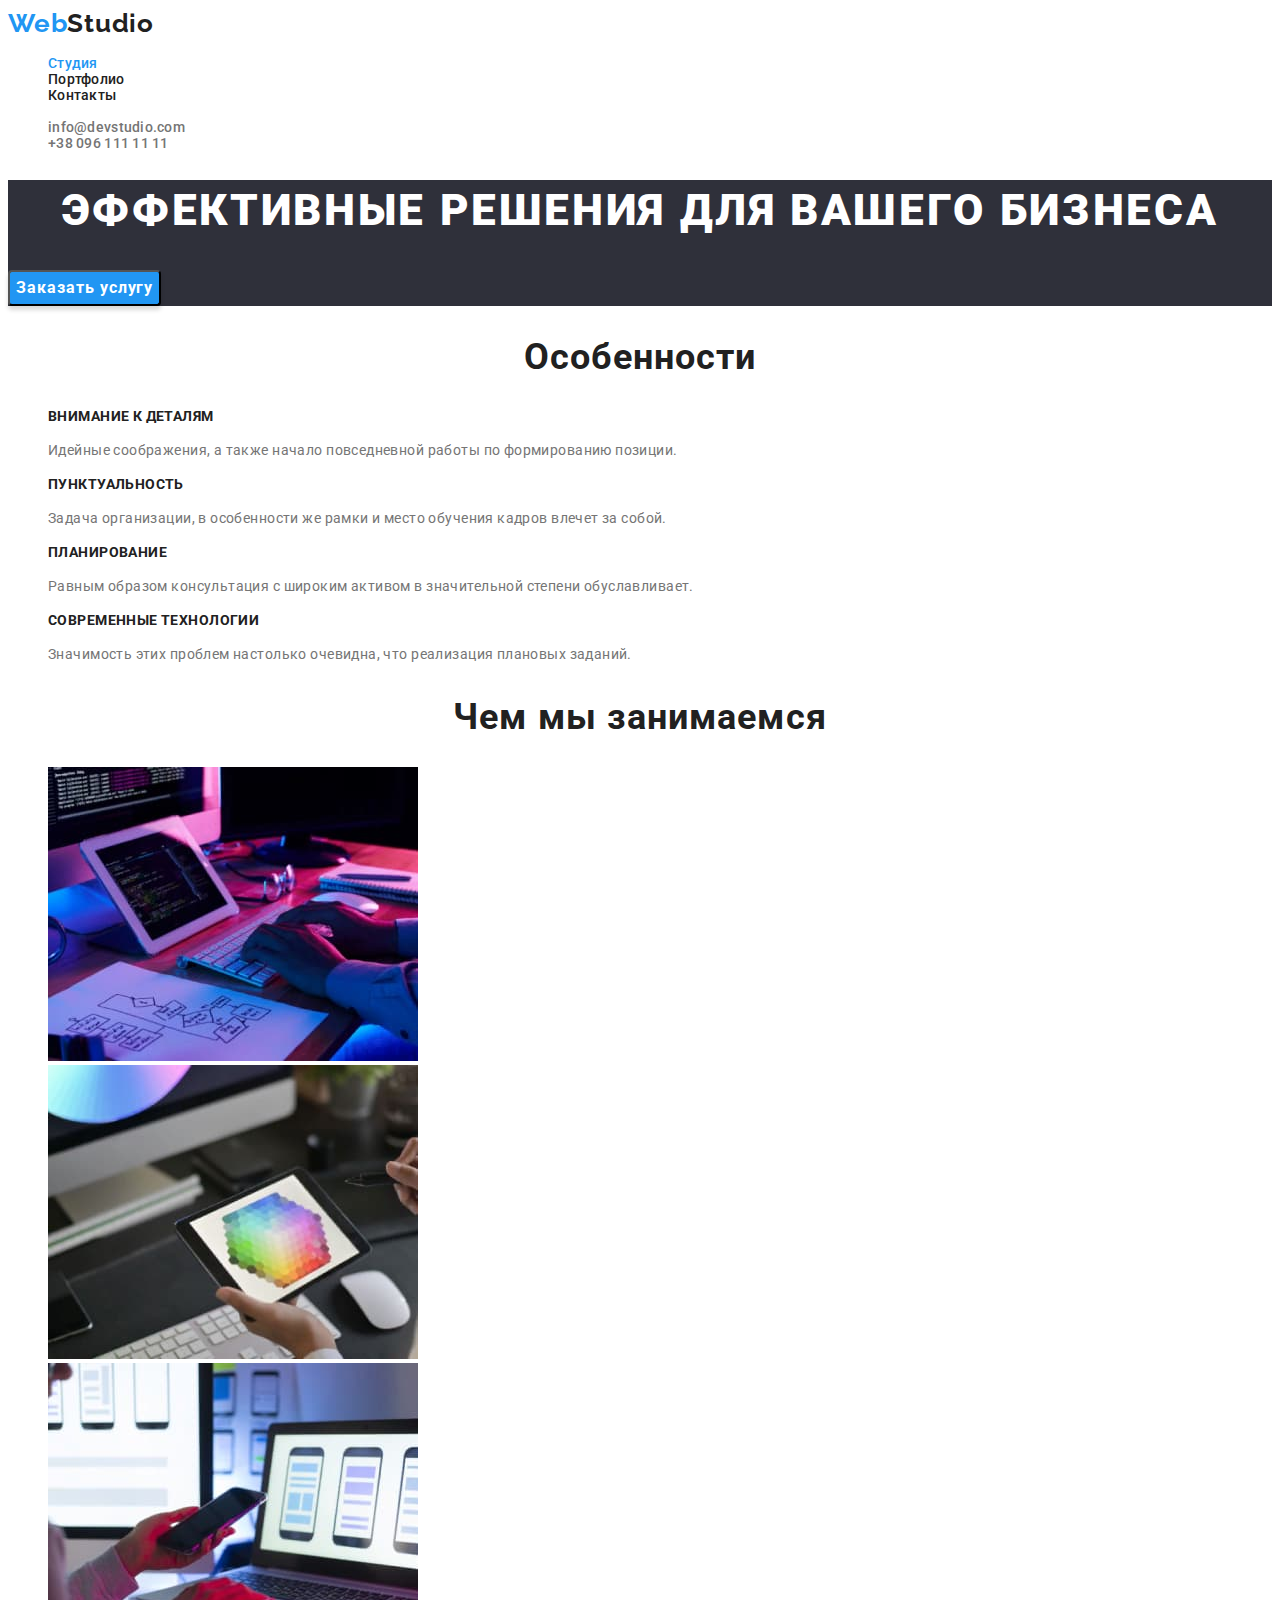
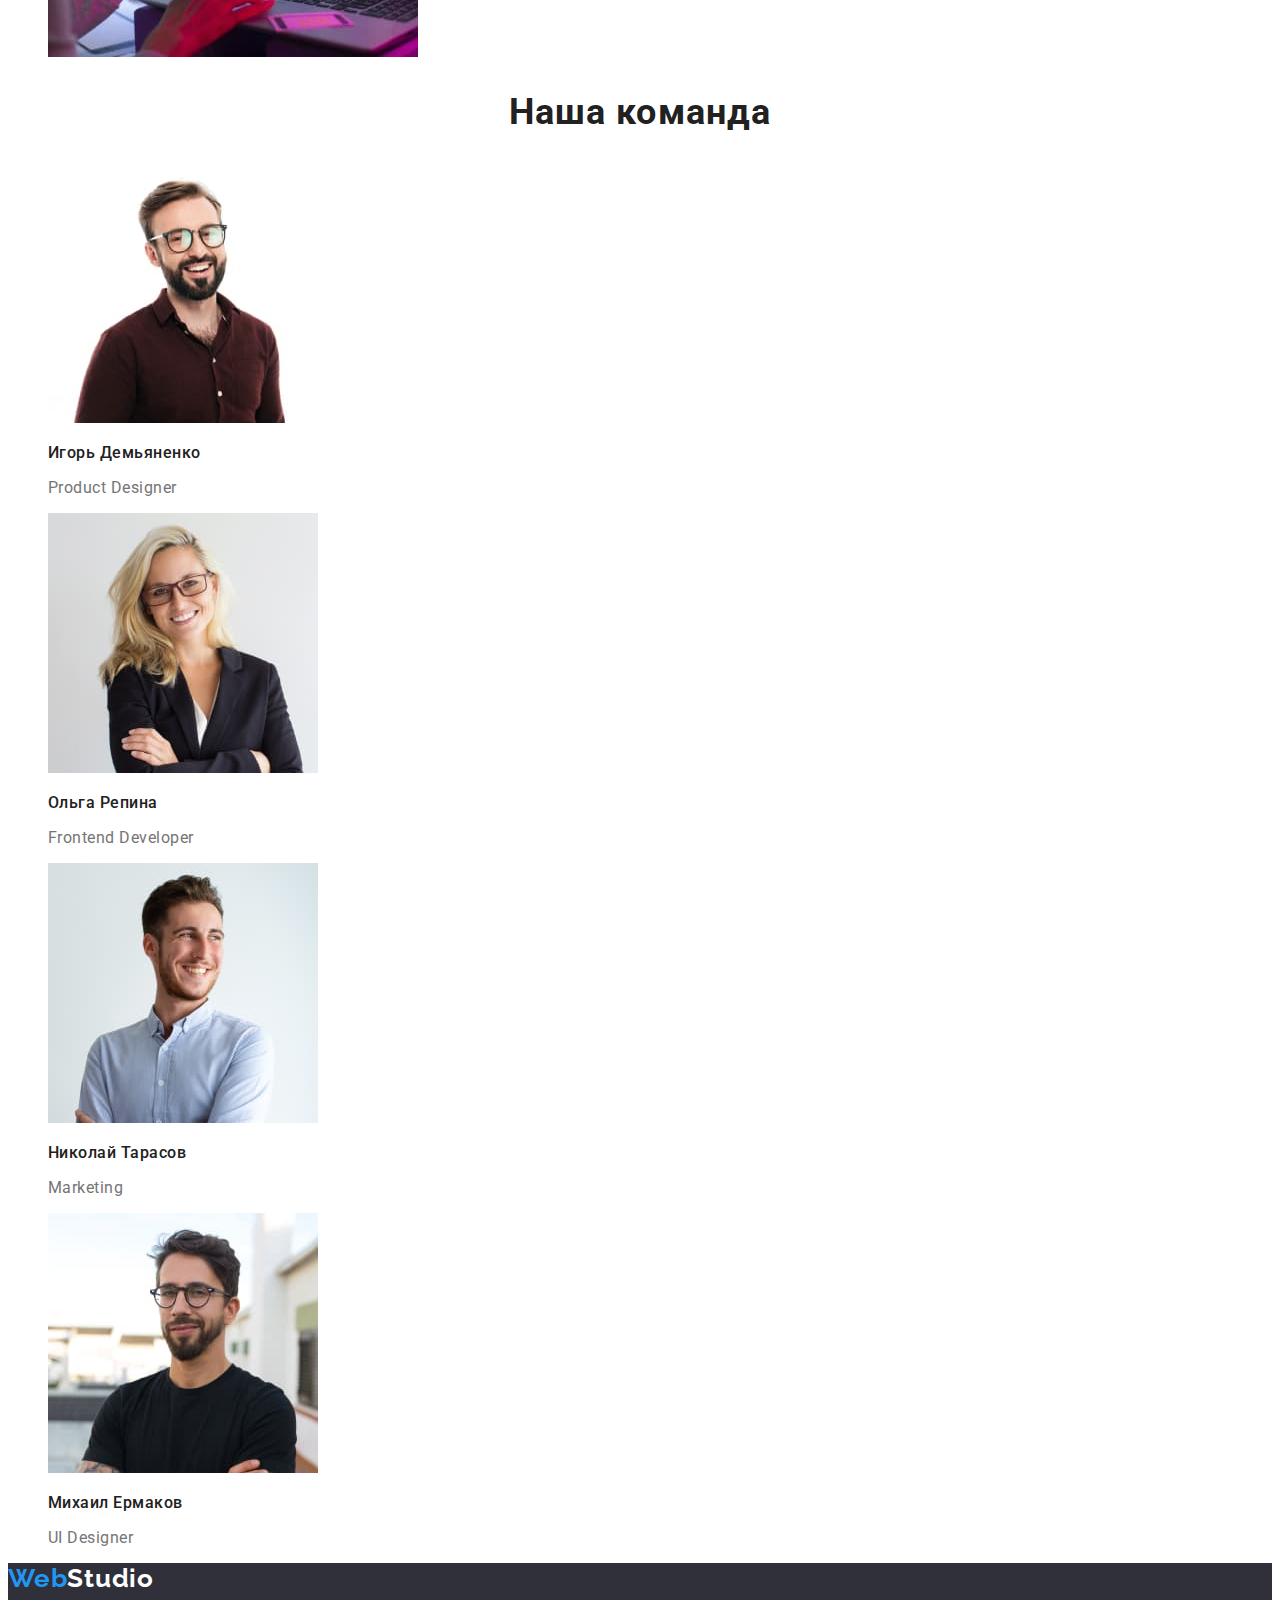
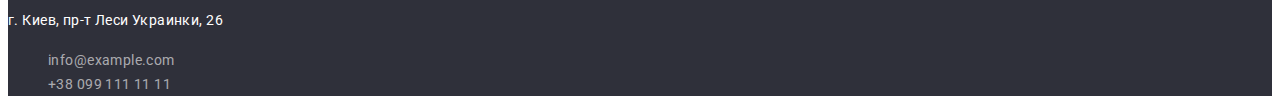
<file: index.html>
<!DOCTYPE html>
<html lang="ru">
<head>
    <meta charset="UTF-8">
    <meta http-equiv="X-UA-Compatible" content="IE=edge">
    <meta name="viewport" content="width=device-width, initial-scale=1.0">
    <title>Document</title>
    <link rel="stylesheet" href="./css/styles.css">
    <link rel="preconnect" href="https://fonts.googleapis.com">
    <link rel="preconnect" href="https://fonts.gstatic.com" crossorigin>
    <link href="https://fonts.googleapis.com/css2?family=Raleway:wght@700&family=Roboto:wght@400;500;700;900&display=swap"
        rel="stylesheet">
</head>
<body>
    <!-- header -->
    <header class="header">
        <nav class="navigation">
            <a class="logo" href=""><span class="logo-part">Web</span>Studio</a>
            <ul class="navigation-list list">
                <li class="navigation-item"> <a href="./index.html" class="link current">Студия</a> </li>
                <li class="navigation-item"> <a href="./portfolio.html" class="link">Портфолио</a> </li>
                <li class="navigation-item"> <a href="" class="link">Контакты</a> </li>
            </ul>
        </nav>
        <ul class="links list">
            <li class="link-item"> <a href="mailtoinfo@devstudio.com" class="link">info@devstudio.com</a> </li>
            <li class="link-item"> <a href="tel:+380961111111" class="link">+38 096 111 11 11</a> </li>
        </ul>
    </header>
    <main>
        <!-- hero -->
        <section class="hero">
            <h1 class="hero-title">Эффективные решения для вашего бизнеса</h1>
            <button type="button" class="main-btn">Заказать услугу</button>
        </section>
        <!-- specifics -->
        <section class="section">
            <h2 class="section-title">Особенности</h2>
            <ul class="list">
                <li class="item">
                    <h3 class="title">Внимание к деталям</h3>
                    <p class="section-text">Идейные соображения, а также начало повседневной работы по формированию позиции.</p>
                </li>
                <li class="item">
                    <h3 class="title">Пунктуальность</h3>
                    <p class="section-text">Задача организации, в особенности же рамки и место обучения кадров влечет за собой.</p>
                </li>
                <li class="item">
                    <h3 class="title">Планирование</h3>
                    <p class="section-text">Равным образом консультация с широким активом в значительной степени обуславливает.</p>
                </li>
                <li class="item">
                    <h3 class="title">Современные технологии</h3>
                    <p class="section-text">Значимость этих проблем настолько очевидна, что реализация плановых заданий.</p>
                </li>
            </ul>
        </section>
        <!-- work -->
        <section class="work">
            <h2 class="section-title">Чем мы занимаемся</h2>
            <ul class=list>
                <li class="work-type"> <img src="./images/img1.jpg" alt="Десктопные приложения" width="370"> </li>
                <li class="work-type"> <img src="./images/img2.jpg" alt="Мобильные приложения" width="370"> </li>
                <li class="work-type"> <img src="./images/img3.jpg" alt="Дизайнерские решения" width="370"> </li>
            </ul>
        </section>
        <!-- team -->
        <section class="team">
            <h2 class="section-title">Наша команда</h2>
            <ul class="list">
                <li class="team-item">
                    <img src="./images/img4.jpg" alt="На фото Игорь Демьяненко" width="270">
                    <h3 class="team-member">Игорь Демьяненко</h3>
                    <p class="team-member-desc">Product Designer</p>
                </li>
                <li class="team-item">
                    <img src="./images/img5.jpg" alt="На фото Ольга Репина" width="270">
                    <h3 class="team-member">Ольга Репина</h3>
                    <p class="team-member-desc">Frontend Developer</p>
                </li>
                <li class="team-item">
                    <img src="./images/img6.jpg" alt="На фото Николай Тарасов" width="270">
                    <h3 class="team-member">Николай Тарасов</h3>
                    <p class="team-member-desc">Marketing</p>
                </li>
                <li class="team-item">
                    <img src="./images/img7.jpg" alt="На фото Михаил Ермаков" width="270">
                    <h3 class="team-member">Михаил Ермаков</h3>
                    <p class="team-member-desc">UI Designer</p>
                </li>
            </ul>
        </section>
    </main>
    <!-- footer -->
    <footer class="footer">
        <a class="logo scnd-logo" href="./index.html"><span class="logo-part">Web</span>Studio</a>
        <address>
            <p class="address">г. Киев, пр-т Леси Украинки, 26</p>
            <ul class="list">
                <li> <a href="mailtoinfo@example.com" class="link">info@example.com</a> </li>
                <li> <a href="tel:+380991111111" class="link">+38 099 111 11 11</a> </li>
            </ul>
        </address>
    </footer>
</body>
</html>
</file>
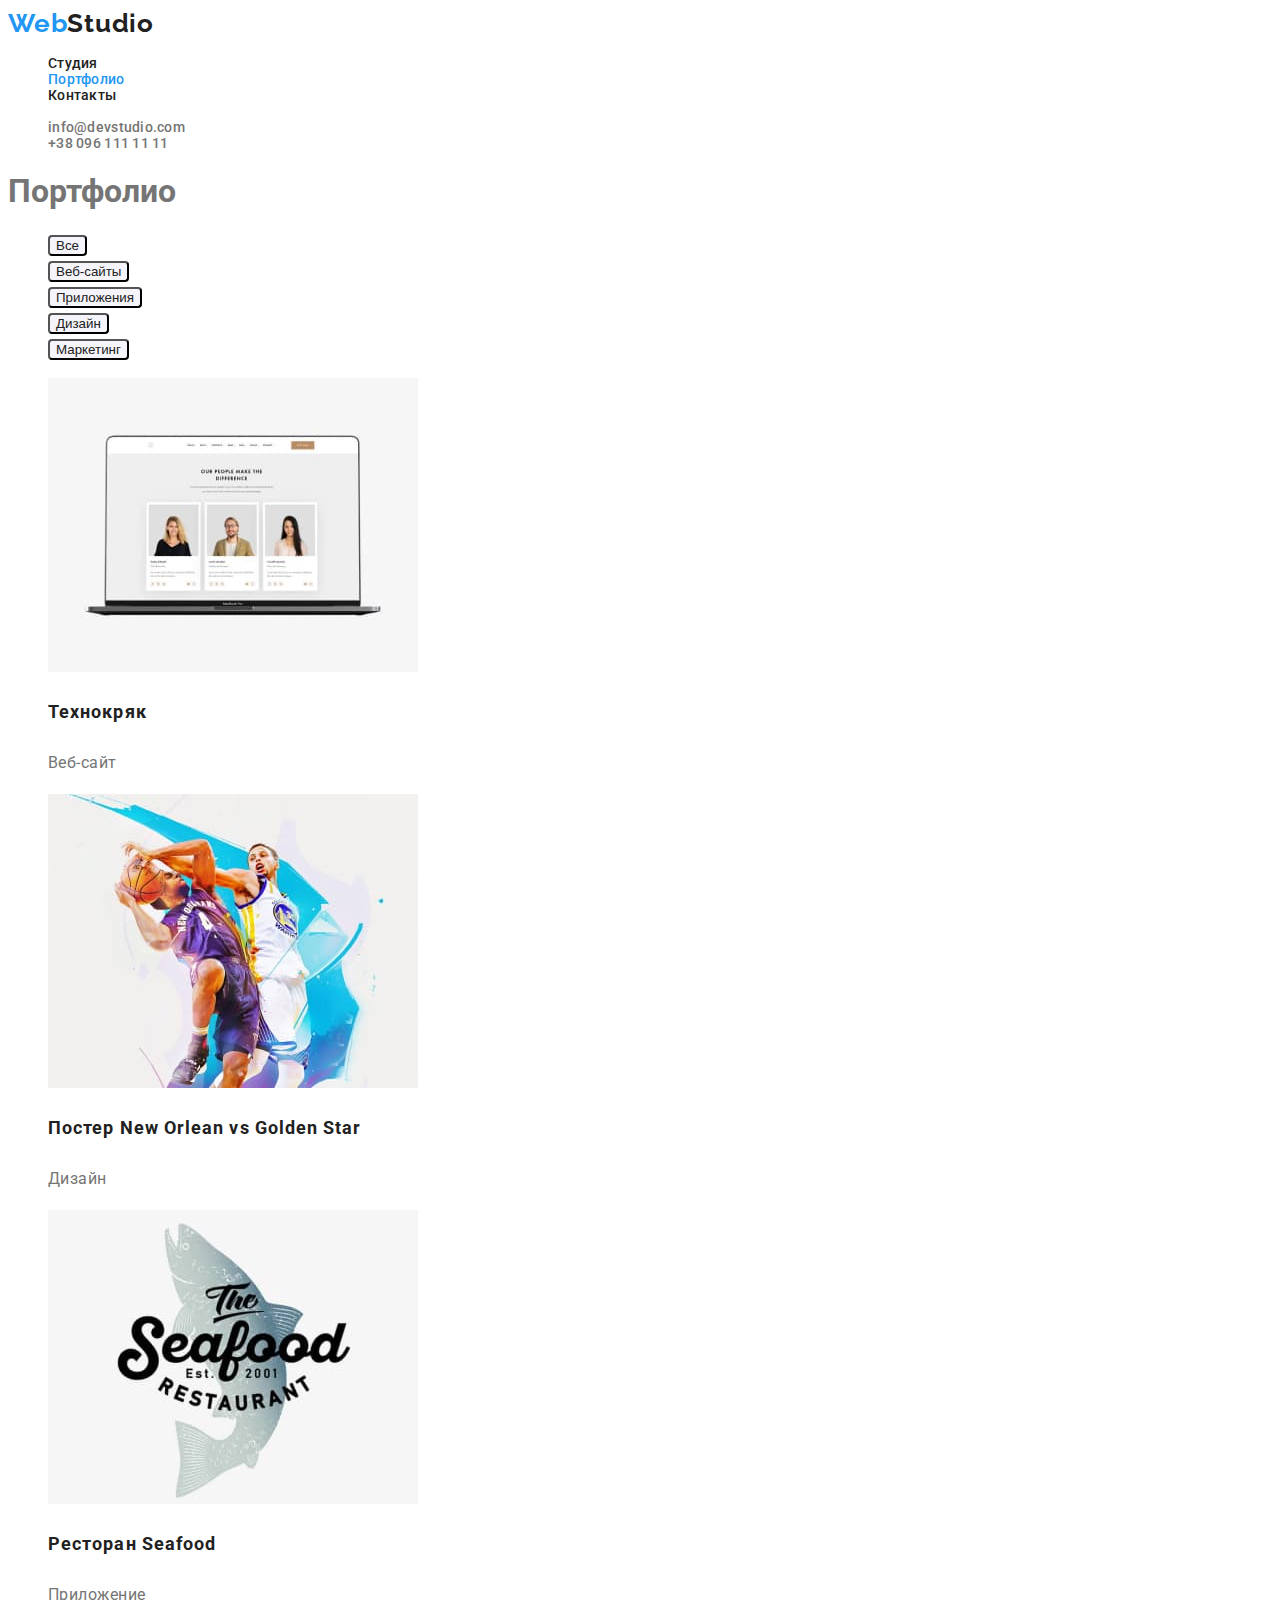
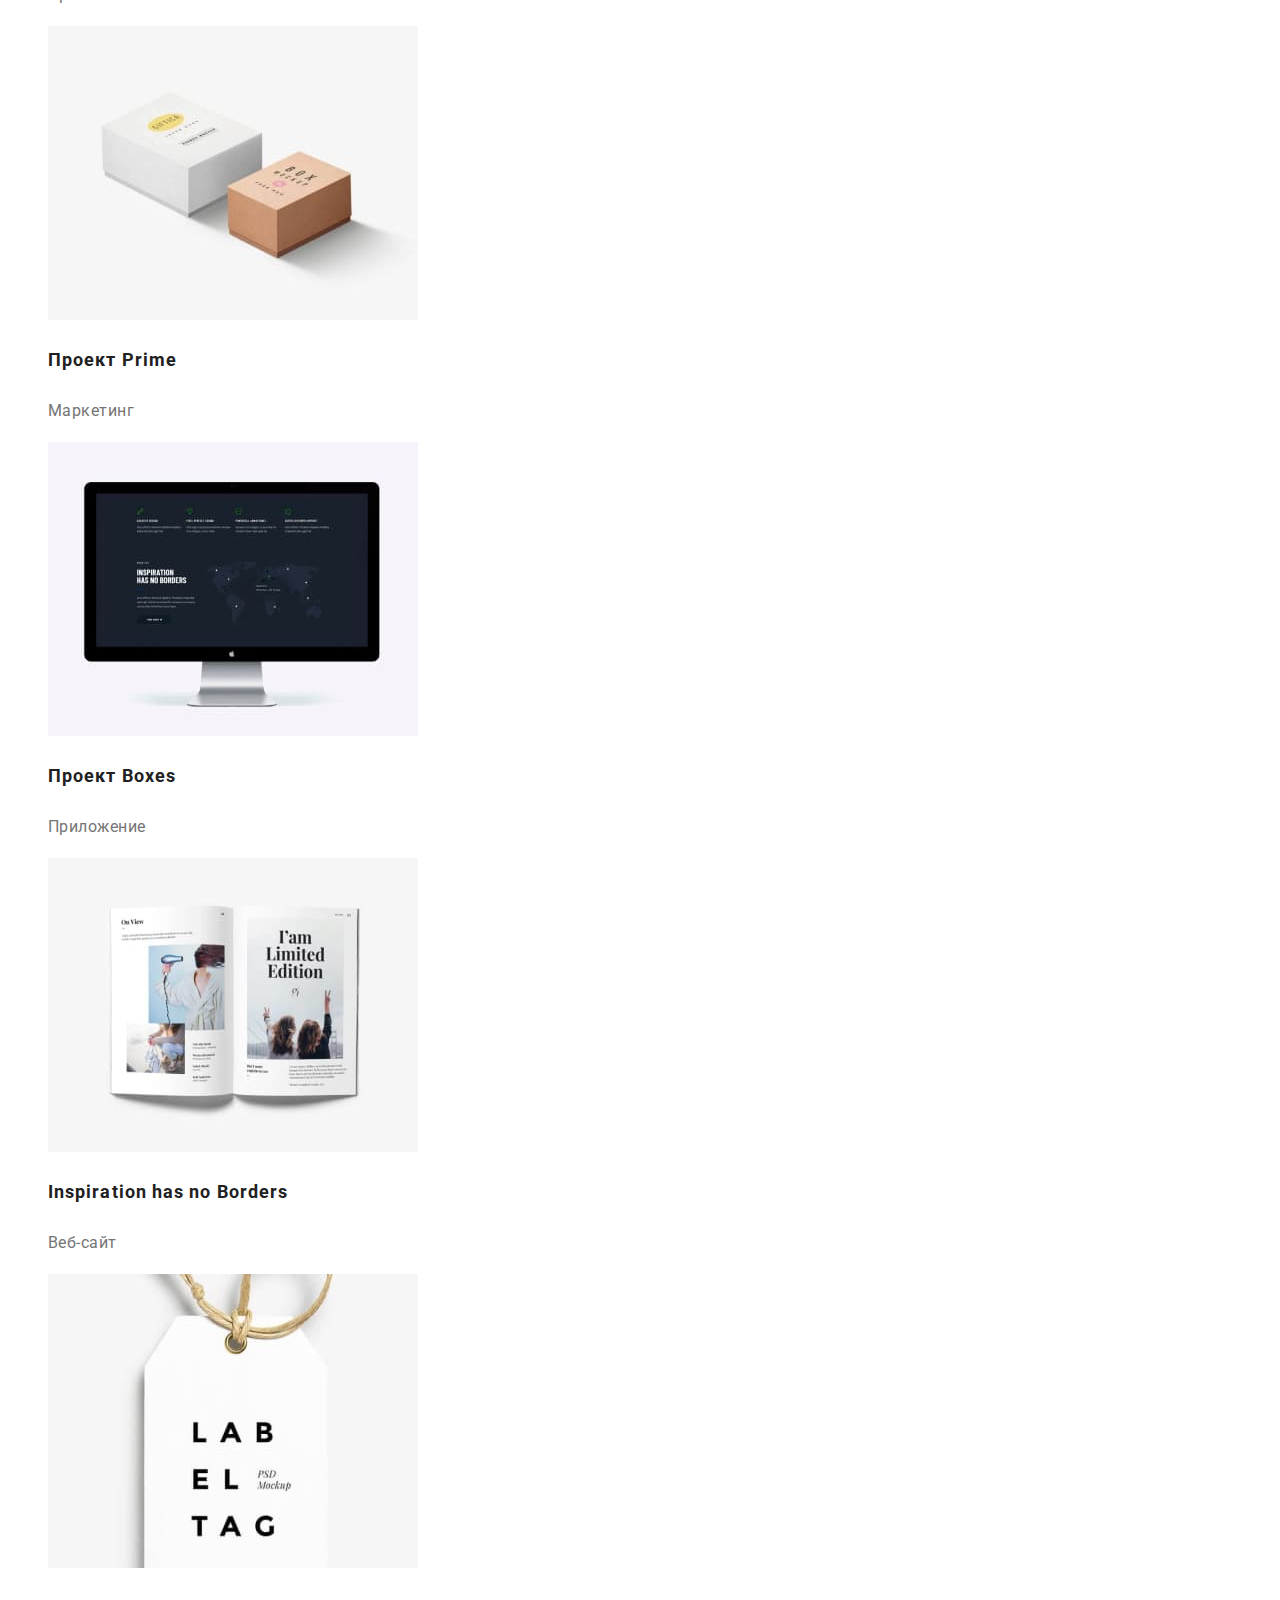
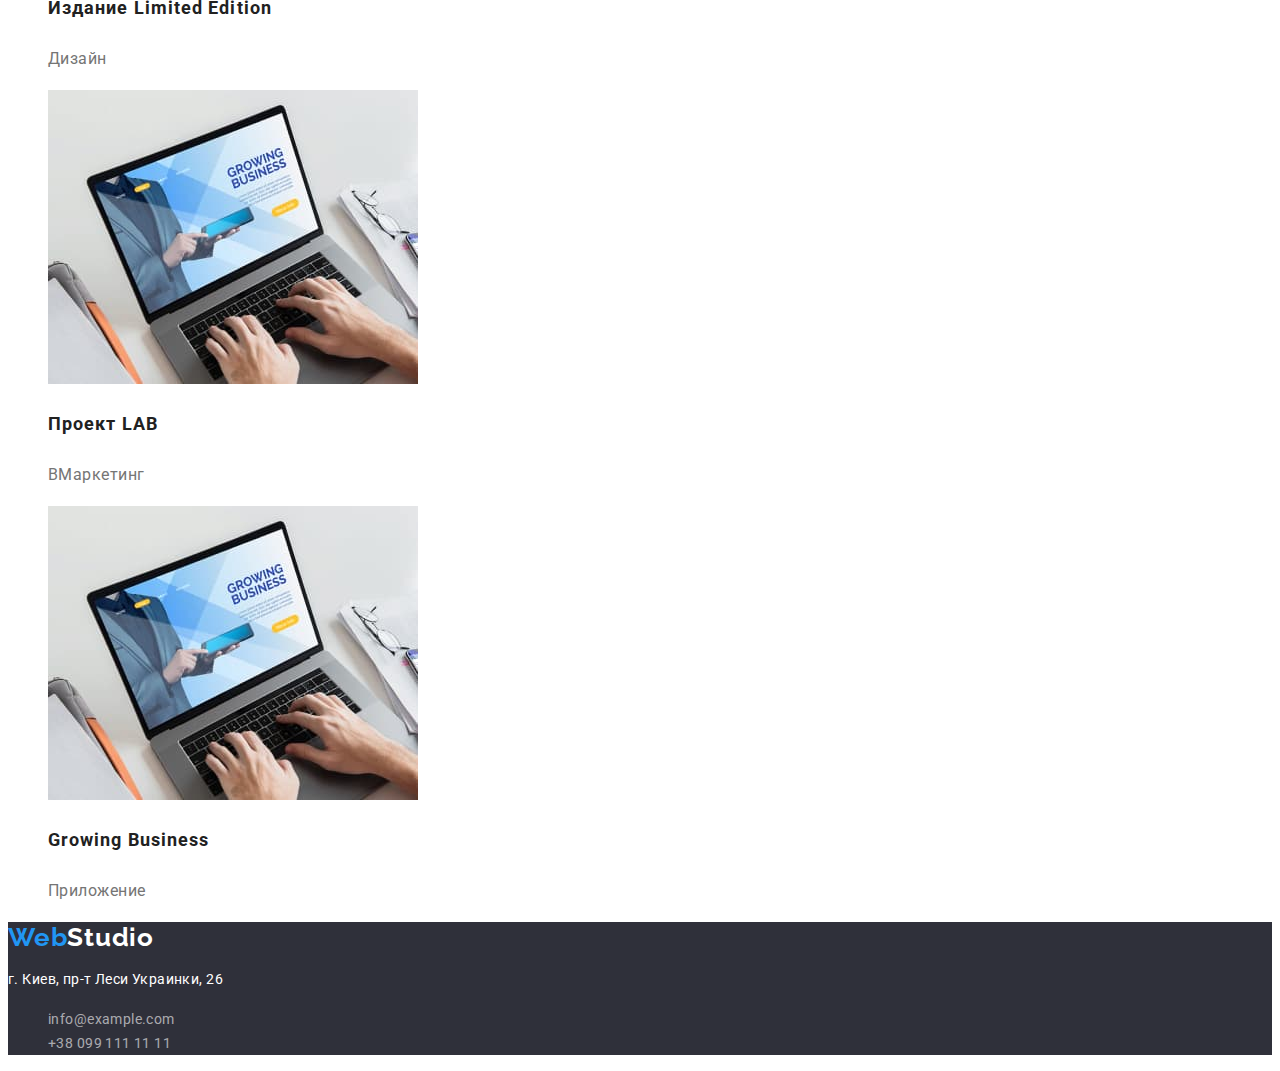
<file: portfolio.html>
<!DOCTYPE html>
<html lang="en">
<head>
    <meta charset="UTF-8">
    <meta http-equiv="X-UA-Compatible" content="IE=edge">
    <meta name="viewport" content="width=device-width, initial-scale=1.0">
    <title>Document</title>
    <link rel="stylesheet" href="./css/styles.css">
    <link rel="preconnect" href="https://fonts.googleapis.com">
    <link rel="preconnect" href="https://fonts.gstatic.com" crossorigin>
    <link href="https://fonts.googleapis.com/css2?family=Raleway:wght@700&family=Roboto:wght@400;500;700&display=swap"
        rel="stylesheet">
</head>
<body>
    <header class="header">
        <nav class="navigation">
            <a class="logo" href=""><span class="logo-part">Web</span>Studio</a>
            <ul class="navigation-list list">
                <li class="navigation-item"> <a href="./index.html" class="link">Студия</a> </li>
                <li class="navigation-item"> <a href="./portfolio.html" class="link current">Портфолио</a> </li>
                <li class="navigation-item"> <a href="" class="link">Контакты</a> </li>
            </ul>
        </nav>
        <ul class="links list">
            <li class="link-item"> <a href="mailtoinfo@devstudio.com" class="link">info@devstudio.com</a> </li>
            <li class="link-item"> <a href="tel:+380961111111" class="link">+38 096 111 11 11</a> </li>
        </ul>
    </header>
    <main>
        <section class="portfolio">
            <h1 class="portfolio-hidden-title">Портфолио</h1>
            <ul class="buttons list">
                <li class="button-item"> <button type="button" class="button">Все</button> </li>
                <li class="button-item"> <button type="button" class="button">Веб-сайты</button> </li>
                <li class="button-item"> <button type="button" class="button">Приложения</button> </li>
                <li class="button-item"> <button type="button" class="button">Дизайн</button> </li>
                <li class="button-item"> <button type="button" class="button">Маркетинг</button> </li>
            </ul>
            <ul class="list">
                <li class="portfolio-item"> 
                    <img src="./images/img8.jpg" alt="Технокряк" width="370">
                    <h3 class="portfolio-title">Технокряк</h3>
                    <p class="portfolio-desc">Веб-сайт</p>
                </li>
                <li class="portfolio-item"> 
                    <img src="./images/img9.jpg" alt="Постер баскетбола" width="370">
                    <h3 class="portfolio-title">Постер New Orlean vs Golden Star</h3>
                    <p class="portfolio-desc">Дизайн</p>
                </li>
                <li class="portfolio-item"> 
                    <img src="./images/img10.jpg" alt="Логотип ресторана" width="370">
                    <h3 class="portfolio-title">Ресторан Seafood</h3>
                    <p class="portfolio-desc">Приложение</p>
                </li>
                <li class="portfolio-item"> 
                    <img src="./images/img11.jpg" alt="Наушники" width="370">
                    <h3 class="portfolio-title">Проект Prime</h3>
                    <p class="portfolio-desc">Маркетинг</p>
                </li>
                <li class="portfolio-item"> 
                    <img src="./images/img12.jpg" alt="Картонние коробки" width="370">
                    <h3 class="portfolio-title">Проект Boxes</h3>
                    <p class="portfolio-desc">Приложение</p>
                </li>
                <li class="portfolio-item"> 
                    <img src="./images/img13.jpg" alt="Монитор" width="370">
                    <h3 class="portfolio-title">Inspiration has no Borders</h3>
                    <p class="portfolio-desc">Веб-сайт</p>
                </li>
                <li> 
                    <img src="./images/img14.jpg" alt="Розворот журнала" width="370">
                    <h3 class="portfolio-title">Издание Limited Edition</h3>
                    <p class="portfolio-desc">Дизайн</p>
                </li>
                <li class="portfolio-item"> 
                    <img src="./images/img15.jpg" alt="Бирка" width="370">
                    <h3 class="portfolio-title">Проект LAB</h3>
                    <p class="portfolio-desc">ВМаркетинг</p>
                </li>
                <li class="portfolio-item"> 
                    <img src="./images/img16.jpg" alt="Печатание на клавиатуре" width="370">
                    <h3 class="portfolio-title">Growing Business</h3>
                    <p class="portfolio-desc">Приложение</p>
                </li>
            </ul>
        </section>
    </main>
    <footer class="footer">
        <a class="logo scnd-logo" href="./index.html"><span class="logo-part">Web</span>Studio</a>
        <address>
            <p class="address">г. Киев, пр-т Леси Украинки, 26</p>
            <ul class="list">
                <li> <a href="mailtoinfo@example.com" class="link">info@example.com</a> </li>
                <li> <a href="tel:+380991111111" class="link">+38 099 111 11 11</a> </li>
            </ul>
        </address>
    </footer>
</body>
</html>
</file>
<file: css/styles.css>
:root {
  --body-text-color: #757575;
  --scnd-body-text-color: #ffffff;
  --title-color: #212121;
  --accent-color: #2196f3;
  --background-color: #e5e5e5;
  --scnd-background-color: #f5f4fa;
  --footer-background: #2f303a;
}
body {
  font-family: "Roboto", sans-serif;
  font-style: normal;

  color: #757575;
}

/* header */
.logo,
.logo-part {
  font-family: Raleway;
  font-weight: 700;
  font-size: 26px;
  line-height: calc(31 / 26);
  letter-spacing: 0.03em;
  text-decoration: none;
}
.logo {
  color: var(--title-color);
}
.logo-part {
  color: var(--accent-color);
}
.list {
  list-style: none;
}
.navigation-item {
  font-weight: 500;
  font-size: 14px;
  line-height: calc(16 / 14);
  letter-spacing: 0.02em;
}
.link {
  text-decoration: none;
}
.navigation .link:hover,
.navigation .link:focus,
.links .link:hover,
.links .link:focus,
.footer .link:hover,
.footer .link:focus {
  color: var(--accent-color);
}
.navigation .link {
  color: var(--title-color);
}
.navigation .link.current {
  color: var(--accent-color);
}
.link-item {
  font-weight: 500;
  font-size: 14px;
  line-height: calc(16 / 14);
  letter-spacing: 0.02em;
}
.links .link {
  color: var(--body-text-color);
}

/* hero */
.hero {
  background-color: #2f303a;
}
.hero-title {
  font-weight: 900;
  font-size: 44px;
  line-height: calc(60 / 44);
  text-align: center;
  letter-spacing: 0.06em;
  text-transform: uppercase;
  color: var(--scnd-body-text-color);
}
.main-btn {
  background: var(--accent-color);
  box-shadow: 0px 4px 4px rgba(0, 0, 0, 0.15);
  border-radius: 4px;

  font-family: inherit;
  font-weight: 700;
  font-size: 16px;
  line-height: calc(30 / 16);
  display: flex;
  align-items: center;
  text-align: center;
  letter-spacing: 0.06em;
  color: var(--scnd-body-text-color);

  cursor: pointer;
}

/* specifics */
.section-title {
  font-weight: 700;
  font-size: 36px;
  line-height: calc(42 / 36);
  text-align: center;
  letter-spacing: 0.03em;
  color: var(--title-color);
}
.section-text {
  font-size: 14px;
  line-height: calc(24 / 14);
  letter-spacing: 0.03em;
  color: var(--body-text-color);
}
.title {
  font-weight: 700;
  font-size: 14px;
  line-height: calc(16 / 14);
  letter-spacing: 0.03em;
  text-transform: uppercase;
  color: var(--title-color);
}
/* team */
.team-member {
  font-weight: 500;
  font-size: 16px;
  line-height: calc(19 / 16);
  letter-spacing: 0.03em;
  color: var(--title-color);
}
.team-member-desc {
  font-size: 16px;
  line-height: calc(19 / 16);
  letter-spacing: 0.03em;
  color: var(--body-text-color);
}

/* footer */
.footer {
  background-color: var(--footer-background);
}
.address {
  font-family: Roboto;
  font-style: normal;
  font-weight: 400;
  font-size: 14px;
  line-height: calc(24 / 14);
  letter-spacing: 0.03em;
  color: var(--scnd-body-text-color);
}
.scnd-logo {
  font-family: Raleway;
  font-weight: 700;
  color: var(--scnd-body-text-color);
}
.footer .link {
  font-family: Roboto;
  font-style: normal;
  font-weight: 400;
  font-size: 14px;
  line-height: calc(24 / 14);
  letter-spacing: 0.03em;
  color: rgba(255, 255, 255, 0.6);
}
/* portfolio */
.button-item {
  font-family: inherit;
  font-weight: 500;
  font-size: 16px;
  line-height: calc(26 / 16);
  letter-spacing: 0.03em;
}
.button {
  background-color: var(--scnd-background-color);
  color: var(--title-color);
  border-radius: 4px;

  cursor: pointer;
}
.button:hover,
.button:focus {
  background-color: var(--accent-color);
  color: var(--scnd-body-text-color);
}
.portfolio-title {
  font-weight: bold;
  font-size: 18px;
  line-height: calc(36 / 18);
  letter-spacing: 0.06em;

  color: var(--title-color);
}
.portfolio-desc {
  font-size: 16px;
  line-height: calc(30 / 16);
  letter-spacing: 0.03em;

  color: var(--body-text-color);
}
</file>
